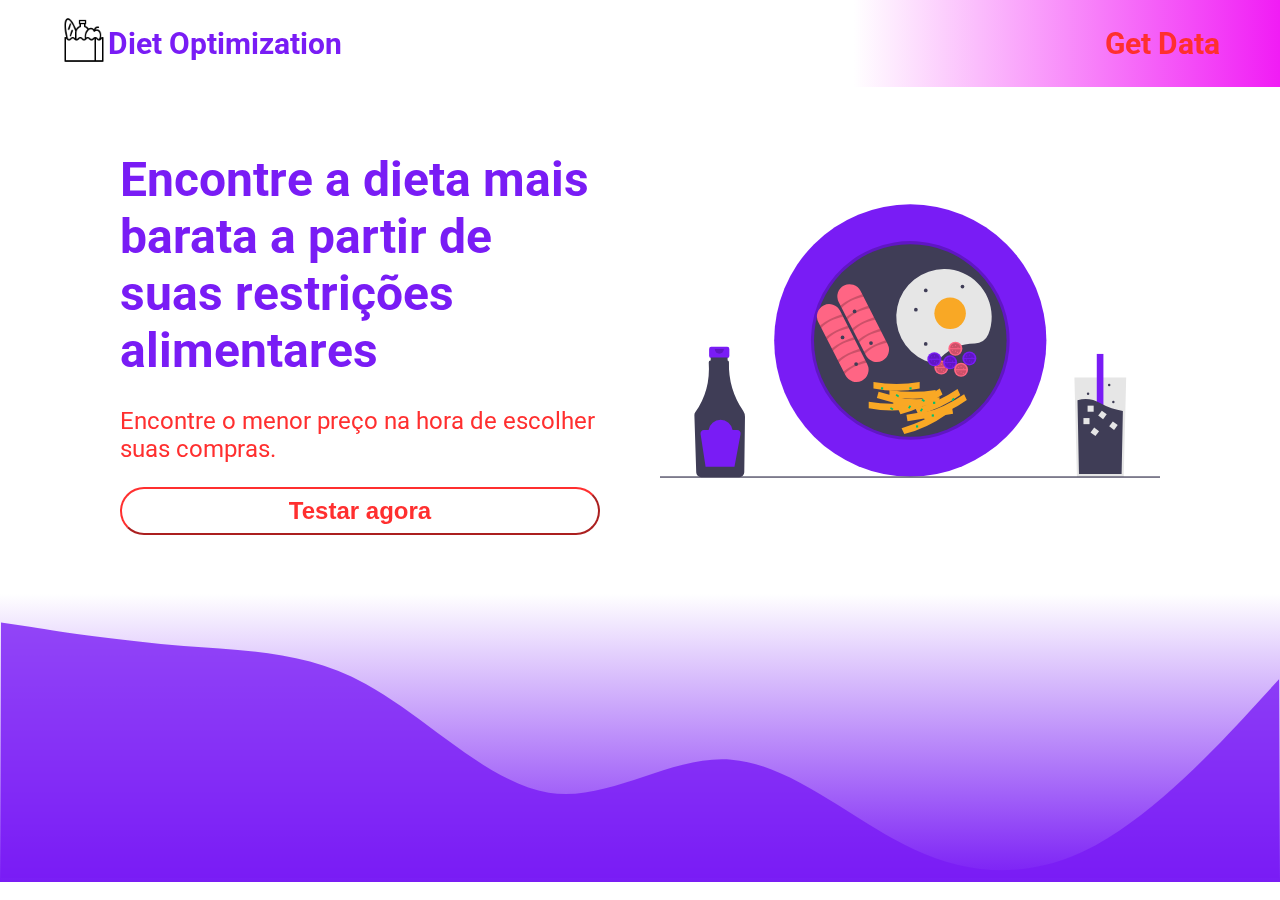
<file: index.html>
<!DOCTYPE html>
<html lang="pt">
    <head>
        <meta charset="utf-8"/>
        <meta name="viewport" content="width=device-width, inicial-scale=1.0"/>
        <meta http-equiv="X-UA-Compatible" content="ie=edge" />
        <link rel="stylesheet" href="./css/style.css">
        <title>Diet Optimization</title>
    </head>
    <body>
        <nav class="navbar">
            <div class="logo">
                <a href="#"><img class="image-logo" src="./images/food_logo.png"/></a>
                <a href="#">Diet Optimization</a>
            </div>
            <ul class="options">
                <li><a href="https://docs.google.com/spreadsheets/d/1gFzQr62oK6oNVfTGdutsSUFIlNUFgtLaKt7uFwLKuJs/edit?usp=sharing" target="_blank">Get Data</a></li>
            </ul>
        </nav>

        <section class="content">
            <div class="info">
                <h1>Encontre a dieta mais barata a partir de suas restrições alimentares</h1>
                <p>Encontre o menor preço na hora de escolher suas compras.</p>
                <button class="cta" onclick="navigation()">Testar agora</button>
            </div>
            <div class="svg">
                <object data="./images/foods1.svg"></object>
            </div>
        </section>
        <footer>
            <object data="./images/waves1.svg"></object>
        </footer>

    </body>
    <script>
        function navigation(){
            window.location.href = "opt.html";
        }

    </script>
</html>
</file>
<file: css/style.css>
@import url('https://fonts.googleapis.com/css2?family=Roboto:ital,wght@0,400;0,700;1,100&display=swap');

*{
    margin:0;
    padding: 0;
}

:root {
    --cor1: #791CF5;
    --cor2: #F11CF5;
    --cor3: #FF2F2F;
    --cor4: #000;
  }
body{
    padding-bottom: 50px;
    font-family: 'Roboto', sans-serif;
}

.image-logo{
    width: 48px;
    height: 48px;
}
.logo{
    display: flex;
    flex-direction: row;
    align-items: center;
}
.logo a{
    color: #791CF5;
}
.navbar{
    display: flex;
    justify-content: space-between;
    background-image: linear-gradient(to right, white,white,white,var(--cor2));
    padding: 16px 60px;
    top:0;
    left:0;
    right:0;
}
.navbar a{
    text-decoration: None;
    font-size:30px;
    font-weight: bold;
}
.navbar a:hover{
    text-decoration: underline;
    text-decoration-style: wavy;  
}
.options a{
    color: var(--cor3);
}
.navbar ul{
    display: flex;
    list-style-type: none;
    align-items: center;
    justify-content: center;
    text-decoration: None;
  }

section{
    padding: 4px 120px;
    
}
.content{
    display: flex;
    justify-content: center;
}
.info h1{
    font-size: 48px;
    color: var(--cor1);
    padding-top: 60px;
}
.info p{
    font-size: 24px;
    color: var(--cor3);
    padding-top: 28px;
    
}
.info{
    margin-right: 60px;
}
.cta{
    margin-top: 24px;
    font-size: 24px;
    font-weight: bold;
    text-decoration: none;
    width: 100%;
    color: var(--cor3);
    background-color: white;
    border-radius: 32px;
    border-color: var(--cor3);
    padding: 8px;
    cursor: pointer;
}
.cta:hover{
    color:var(--cor1);
    border-color: var(--cor1);
    box-shadow: 2px 2px rgba(0, 0, 0, 0.3);
}
.svg object{
    width: 500px;
    height: 500px;
}
footer{
    background-image: linear-gradient(to bottom, white,var(--cor1));
    position: fixed;
    top: 66%;
    z-index: -1;
    width: 100%;
}
</file>
